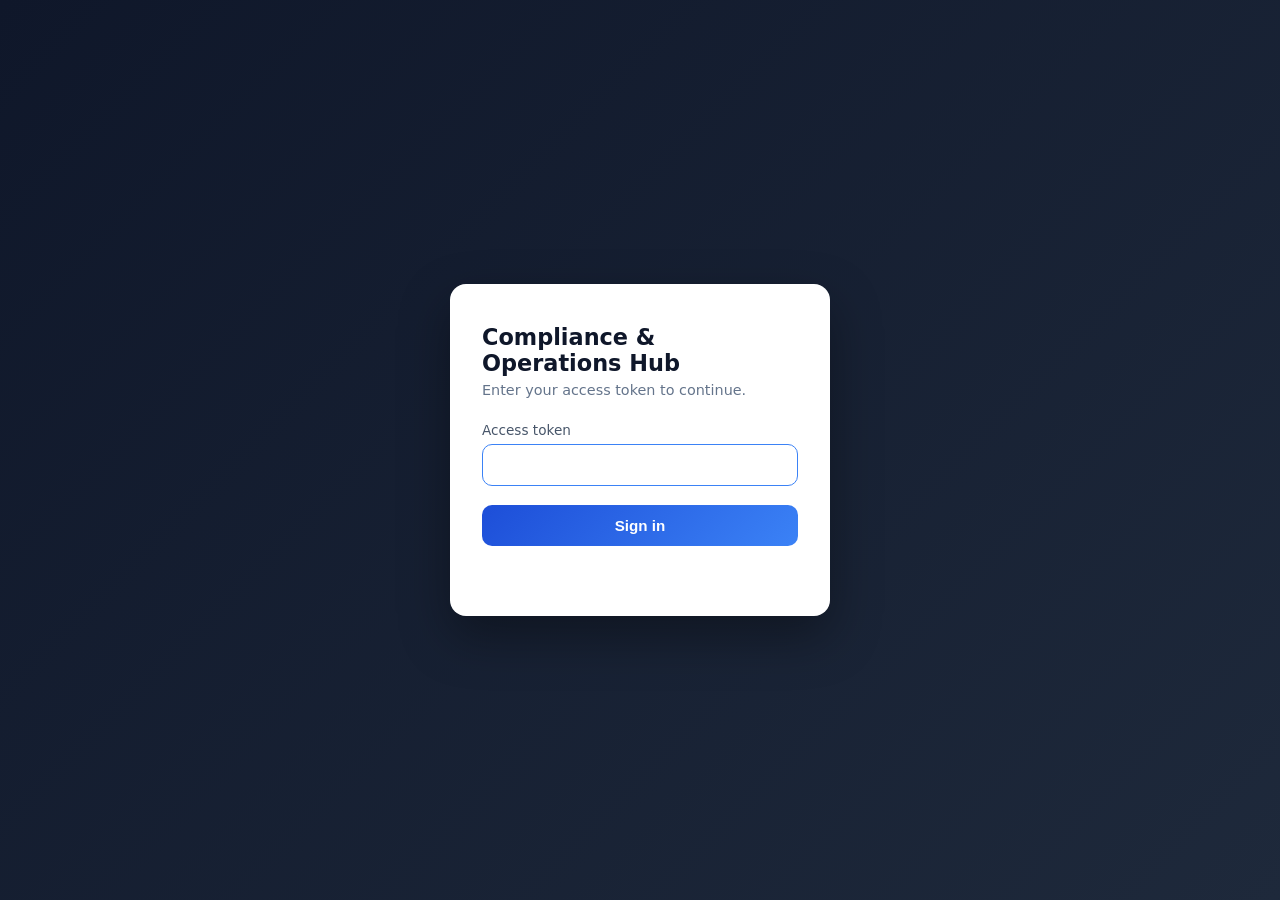
<file: dashboard/login.html>
<!DOCTYPE html>
<html lang="en">
<head>
  <meta charset="UTF-8">
  <meta name="viewport" content="width=device-width, initial-scale=1.0">
  <title>Sign in · Compliance Hub</title>
  <style>
    :root { --primary: #1d4ed8; --primary-2: #3b82f6; }
    * { box-sizing: border-box; margin: 0; padding: 0; }
    body {
      font-family: 'Inter', system-ui, -apple-system, sans-serif;
      background: linear-gradient(135deg, #0f172a 0%, #1e293b 100%);
      min-height: 100vh; display: flex; align-items: center; justify-content: center; padding: 2rem;
    }
    .login-card {
      background: #fff; border-radius: 16px; padding: 2.5rem 2rem;
      width: 100%; max-width: 380px; box-shadow: 0 20px 50px rgba(0,0,0,0.35);
    }
    h1 { font-size: 1.4rem; color: #0f172a; margin-bottom: 0.4rem; }
    p.sub { color: #64748b; font-size: 0.9rem; margin-bottom: 1.5rem; }
    label { display: block; font-size: 0.85rem; color: #475569; margin-bottom: 0.4rem; }
    input[type="password"] {
      width: 100%; padding: 0.7rem 0.9rem; border: 1px solid #cbd5e1; border-radius: 10px;
      font-size: 0.95rem; outline: none;
    }
    input[type="password"]:focus { border-color: var(--primary-2); }
    button {
      width: 100%; margin-top: 1.2rem; padding: 0.75rem; border: none; border-radius: 10px;
      background: linear-gradient(135deg, var(--primary) 0%, var(--primary-2) 100%);
      color: #fff; font-weight: 600; font-size: 0.95rem; cursor: pointer;
    }
    button:disabled { opacity: 0.6; cursor: not-allowed; }
    .error { color: #dc2626; font-size: 0.85rem; margin-top: 0.8rem; min-height: 1.1rem; }
  </style>
</head>
<body>
  <form class="login-card" id="login-form">
    <h1>Compliance & Operations Hub</h1>
    <p class="sub">Enter your access token to continue.</p>
    <label for="token">Access token</label>
    <input type="password" id="token" autocomplete="current-password" autofocus>
    <button type="submit" id="submit">Sign in</button>
    <div class="error" id="error" role="alert"></div>
  </form>

  <script>
    (function () {
      "use strict";
      const form = document.getElementById("login-form");
      const tokenEl = document.getElementById("token");
      const submit = document.getElementById("submit");
      const errorEl = document.getElementById("error");

      form.addEventListener("submit", async function (e) {
        e.preventDefault();
        errorEl.textContent = "";
        submit.disabled = true;
        try {
          const res = await fetch("/api/login", {
            method: "POST",
            headers: { "Content-Type": "application/json" },
            body: JSON.stringify({ token: tokenEl.value }),
          });
          if (res.ok) {
            window.location.href = "/";
            return;
          }
          const data = await res.json().catch(() => ({}));
          errorEl.textContent = data.error || "Sign-in failed.";
        } catch (_) {
          errorEl.textContent = "Could not reach the server.";
        } finally {
          submit.disabled = false;
        }
      });
    })();
  </script>
</body>
</html>
</file>
